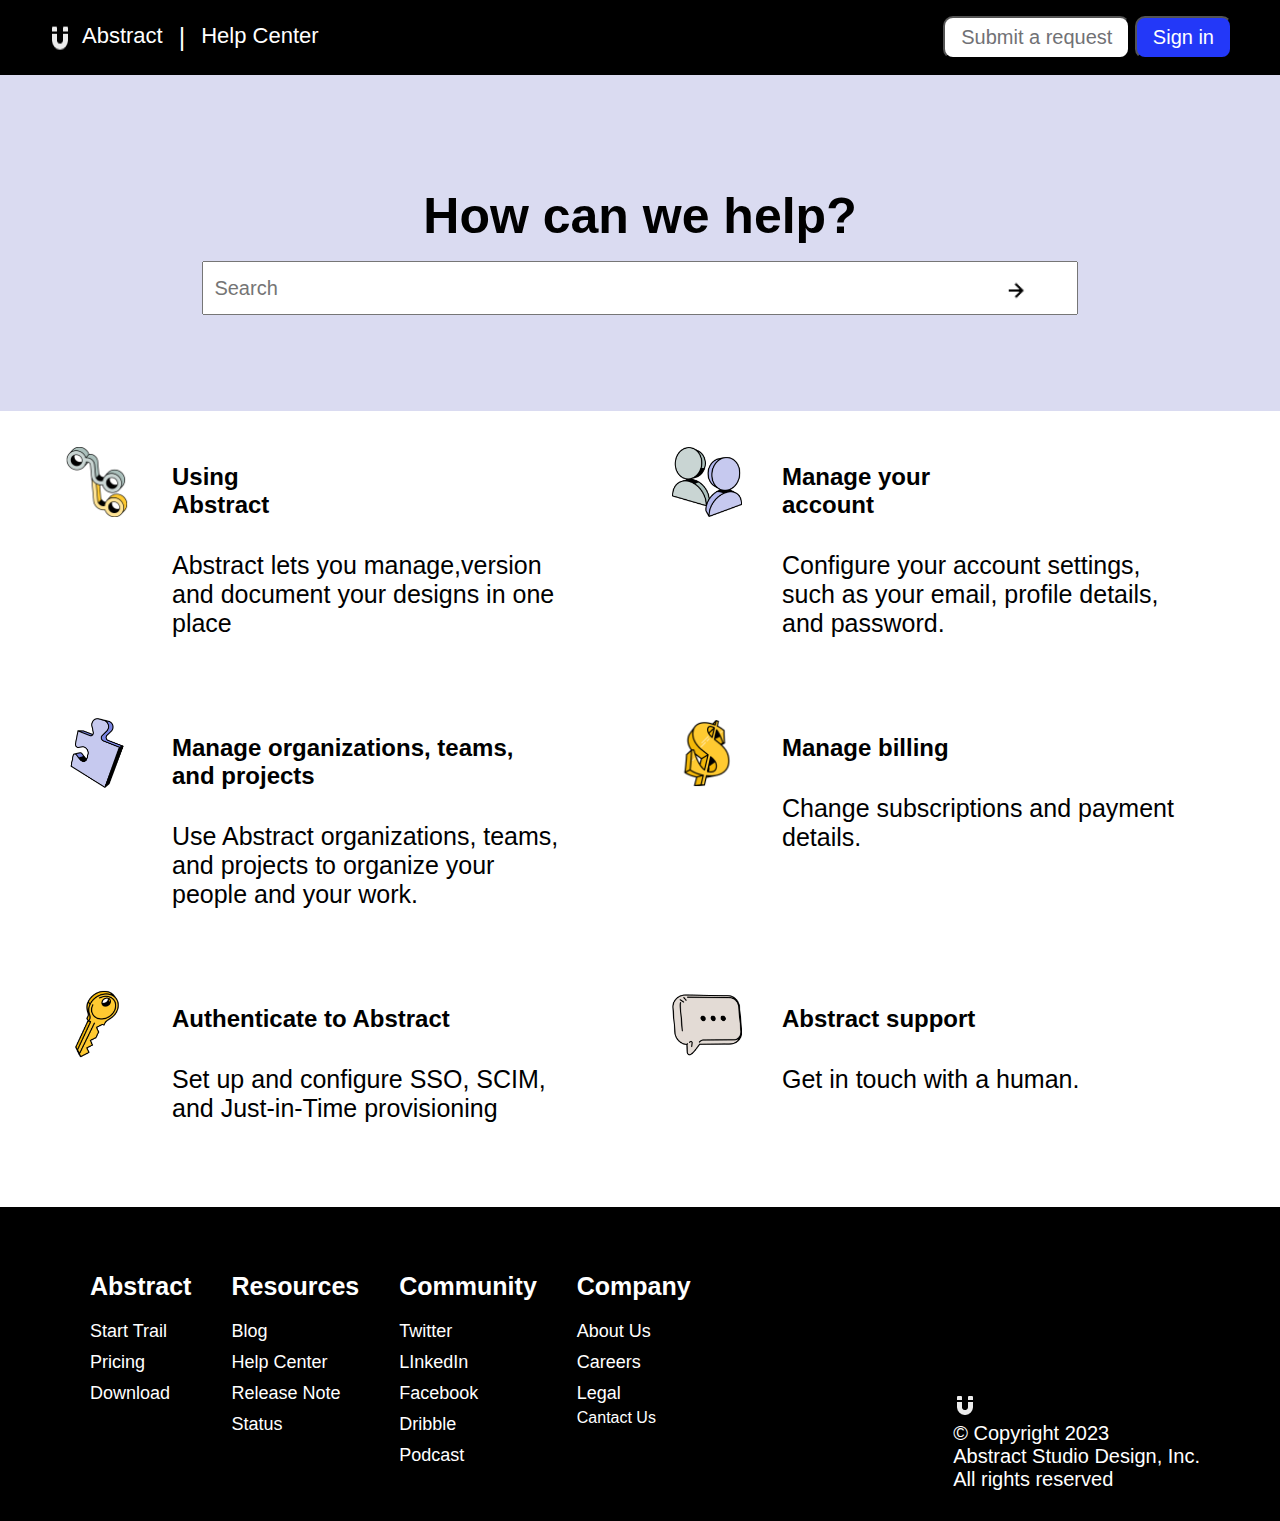
<file: index.html>
<!DOCTYPE html>
<html lang="en">
<head>
    <meta charset="UTF-8">
    <meta http-equiv="X-UA-Compatible" content="IE=edge">
    <meta name="viewport" content="width=device-width, initial-scale=1.0">
    <title>Document</title>
    <link rel="stylesheet" href="style.css">
</head>
<body>
   <nav>
         <section class="sec-1">
            <img src="images/magnet-solid-24.png" class="nav-icon" alt="">
            <p class="abstract">Abstract</p>
            <p style="padding: 0 1rem; font-size: 25px;">|</p>
            <a href="#" class="nav-link">Help Center</a>
            <section class="menu" id="toggle-button">
                <div class="lines"></div>
                <div class="lines"></div>
                <div class="lines"></div>
            </section>
        </section>
        <section class="sec-1">
            <div class="btn-container" id="btn-id">
                <button class="btn-1">Submit a request</button>
                <button class="btn-2">Sign in</button>
            </div>
        </section>

    </nav>  
    <section class="sec-2">
        <h1>How can we help?</h1>
        <div class="input-icon">
            <input type="text" placeholder="Search">
            <img src="images/right-arrow-alt-regular-24.png" alt="" class="input-image">
        </div>
    </section>
    <section class="sec-3">
        <div class="box-1">
    
                <img src="images/Branch.png" alt="" style=" height: 70px;">
                <div class="box-sub">
                <h2>Using <br> Abstract</h2>
                <p class="text">Abstract lets you manage,version and document your designs in one place</p>
            </div>
        </div>
        <div class="box-1">
            <img src="images/manage.png" alt="" style=" height: 70px;">
            <div class="box-sub">
                <h2>Manage your  <br> account</h2>
                <p class="text">Configure your account settings, such as your email, profile details, and password.</p>
            </div>
        </div>
        <div class="box-1">
            <img src="images/ogansie.png" alt="" style=" height: 70px;">
            <div class="box-sub">
                <h2>Manage organizations, teams, <br> and projects</h2>
                <p class="text">Use Abstract organizations, teams, and projects to organize your people and your work.</p>
        </div>
        </div>
        <div class="box-1">
            <img src="images/biling.png" alt="" style=" height: 70px;">
            <div class="box-sub">
                <h2>Manage billing</h2>
                <p class="text">Change subscriptions and payment details.</p>
        </div>
        </div>
        <div class="box-1">
            <img src="images/Authenticate.png" alt="" style=" height: 70px;">
            <div class="box-sub">
                <h2>Authenticate to Abstract</h2>
                <p class="text">Set up and configure SSO, SCIM, and Just-in-Time provisioning</p>
        </div>
        </div>
        <div class="box-1">
            <img src="images/support.png" alt="" style=" height: 70px;">
            <div class="box-sub">
                <h2>
                    Abstract support</h2>
                <p class="text">Get in touch with a human.</p>
        </div>
        </div>
    </section>
    <footer>
        <main>
            <div class="f-box">
                <h3>Abstract</h3>
                <ul>
                    <li><a href="#">Start Trail</a></li>
                    <li><a href="#">Pricing</a></li>
                    <li><a href="#">Download</a></li>
                </ul>
            </div>
            <div class="f-box">
                <h3>Resources</h3>
                <ul>
                    <li><a href="#">Blog</a></li>
                    <li><a href="#">Help Center</a></li>
                    <li><a href="#">Release Note</a></li>
                    <li><a href="#">Status</a></li>
                </ul>
            </div>
            <div class="f-box">
                <h3>Community</h3>
                <ul>
                    <li><a href="#">Twitter</a></li>
                    <li><a href="#">LInkedIn</a></li>
                    <li><a href="#">Facebook</a></li>
                    <li><a href="#">Dribble</a></li>
                    <li><a href="#">Podcast</a></li>
                </ul>
            </div>
            <div class="f-box">
                <h3>Company</h3>
                <ul>
                    <li><a href="#">About Us</a></li>
                    <li><a href="#">Careers</a></li>
                    <li><a href="#">Legal</a></li>
                </ul>
                <p>Cantact Us</p>
            
            </div>
        </main>
        <div class="footer-div">
            <img src="images/magnet-solid-24.png" alt="">
            <p>&copy; Copyright 2023</p>
            <p>Abstract Studio Design, Inc.</p>
            <p>All rights reserved</p>
        </div>
    </footer>
</body>
<script>
    const toggleButton = document.getElementById('toggle-button');
    const navlist = document.getElementById('btn-id');
    toggleButton.addEventListener('click', () => {
        navlist.classList.toggle('active');
    })
</script>
</html>
</file>
<file: style.css>
*{
    margin: 0;
    padding: 0;
}
body{
    font-family: sans-serif;
 
   
}
nav{
    background-color: #000;
    display: flex;
    color: #fff;
    justify-content: space-between;
    align-items: center;
    padding: 1rem 3rem;

}
.abstract{
    font-size: 22px;
    padding-left: 10px;
}
.sec-1{
    display: flex;
}
.nav-link{
    text-decoration: none;
    font-size:22px;
    color: #fff;
}
.btn-1{
    padding: 0.5rem 1rem;
    border-radius: 10px;
    background-color: #fff;
    color: #717175;
    font-size: 20px;
    transition: all 1s;
}
.btn-1:hover{
    background-color: hsl(36, 66%, 58%);
    color: #ffffff;
    cursor: pointer;
}
.btn-2{
    padding: 0.5rem 1rem;
    border-radius: 10px;
    background-color: #2338f8;
    color: #ffffff;
    font-size: 20px;
}
.btn-2:hover{
    background-color: #d66161;
    color: #000000;
    cursor: pointer;
}
.lines{
    width: 20px;
    height: 3px;
    background-color: #fff;
    margin-bottom: 3px;
}
.menu{
    display: none;
    padding: 0 15px;
}
@media (max-width:412px){
    .nav-link{
     font-size: 18px;
    }
    .sec-1{
        padding: 0;
    }
    .menu{
        display: block;
    }
    .btn-container{
        display: flex;
        flex-direction: column;
        display: none;
        padding: 20px 0;
    }
    .active{
        display: block;
    }
}
.sec-2{
    background-color: #dadbf1;
    padding: 6rem 2rem;
    text-align: center;
}
h1{
    font-size: 50px;
    padding: 1rem 0;
}
input{
    width: 70%;
    height: 50px;
    padding: 0 10px;
    font-size: 20px;
}
input:focus{
    outline: 1px solid blue;
}
.input-icon{
    position: relative;
   
}
.input-image{
    position: absolute;
    right: 18% ;
    top: 1rem ;
    width: 27px;
}
.sec-3{
    padding: 20px 30px;
    display: flex;
    flex-wrap: wrap;
}
.box-1{
    display: flex;
    padding: 1rem 2rem;
    flex-basis: 380px;
    flex-grow: 1;
}
.box-sub {
    padding: 1rem 2.5rem;
}
.text{
    padding: 2rem 0;
    font-size: 25px;
    
}
@media(max-width:415px){
    .sec-3{
        padding: 20px 0;
        font-size: 15px;
    }
    .text{
        font-size: 18px;
    }
    nav{
        flex-direction: column;
        padding: 20px;
        
    }
    h1{
        font-size: 18px;
    }
    h2{
        font-size: 18px;
    }
    .box-1{
        padding: 16px;
    }
    .box-sub{
        padding: 15px;
    }
    img > .sec-3{
        width: 100px;
    }
    
}
footer{
    background-color: black;
    color: #fff;
    display: flex;
    justify-content: space-between;
    padding: 30px 80px;
}
main{
    display: flex;
    gap: 40px;
    padding: 20px 10px;
}
.footer-div{
    align-self: flex-end;
    font-size: 20px;
}
ul{
    list-style-type: none;
}
li > a{
    text-decoration: none;
    color: #fff;
    font-size: 18px;
}
a:hover{
    text-decoration: underline;
}
li{
    padding: 5px 0;
}
h3{
    padding: 15px 0;
    font-size: 25px;
}
@media (max-width:880px){
    main{
        flex-wrap: wrap;
    }
    .f-box{
        flex-grow: 1;
        flex-basis: 150px;
    }
}
@media (max-width:412px){
    footer{
        flex-direction: column;
        padding: 30px;

    }
    .footer-div{
        align-self: flex-start;
        font-size: 18px;
    }
}
</file>
